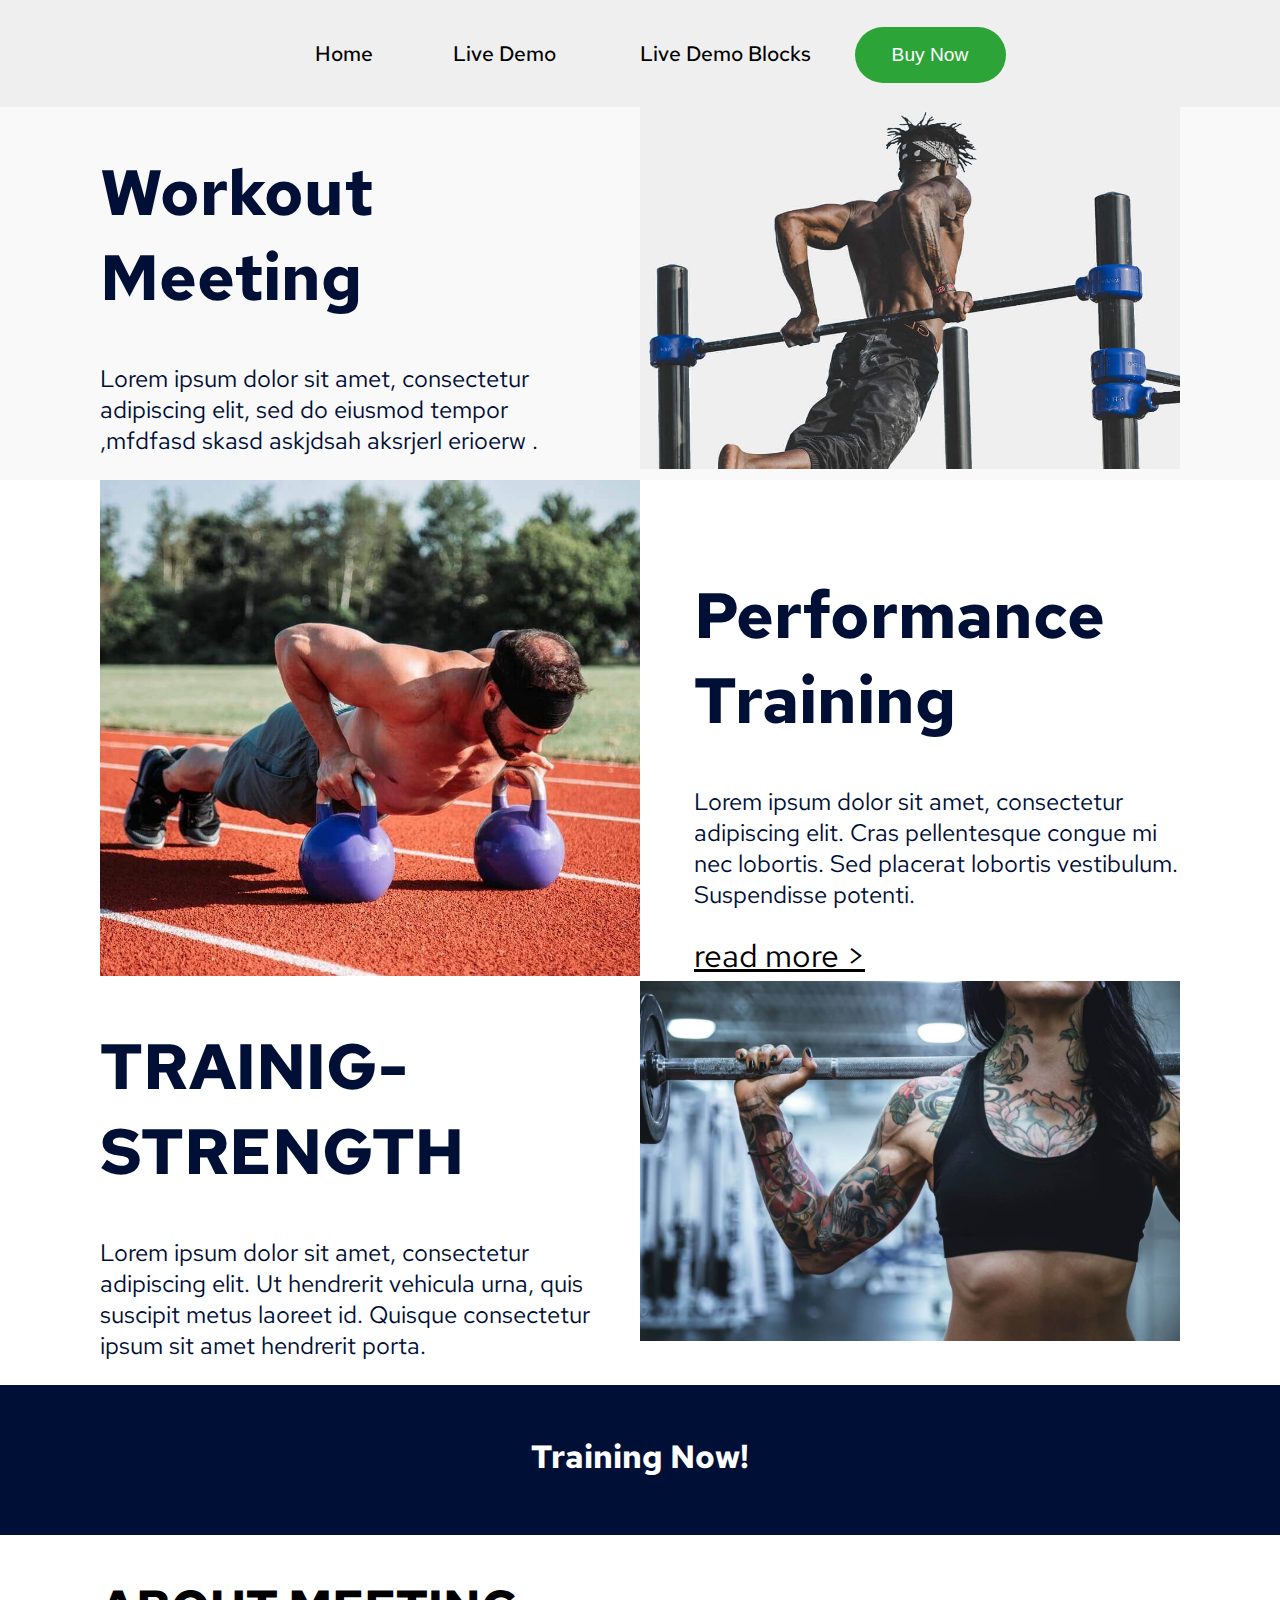
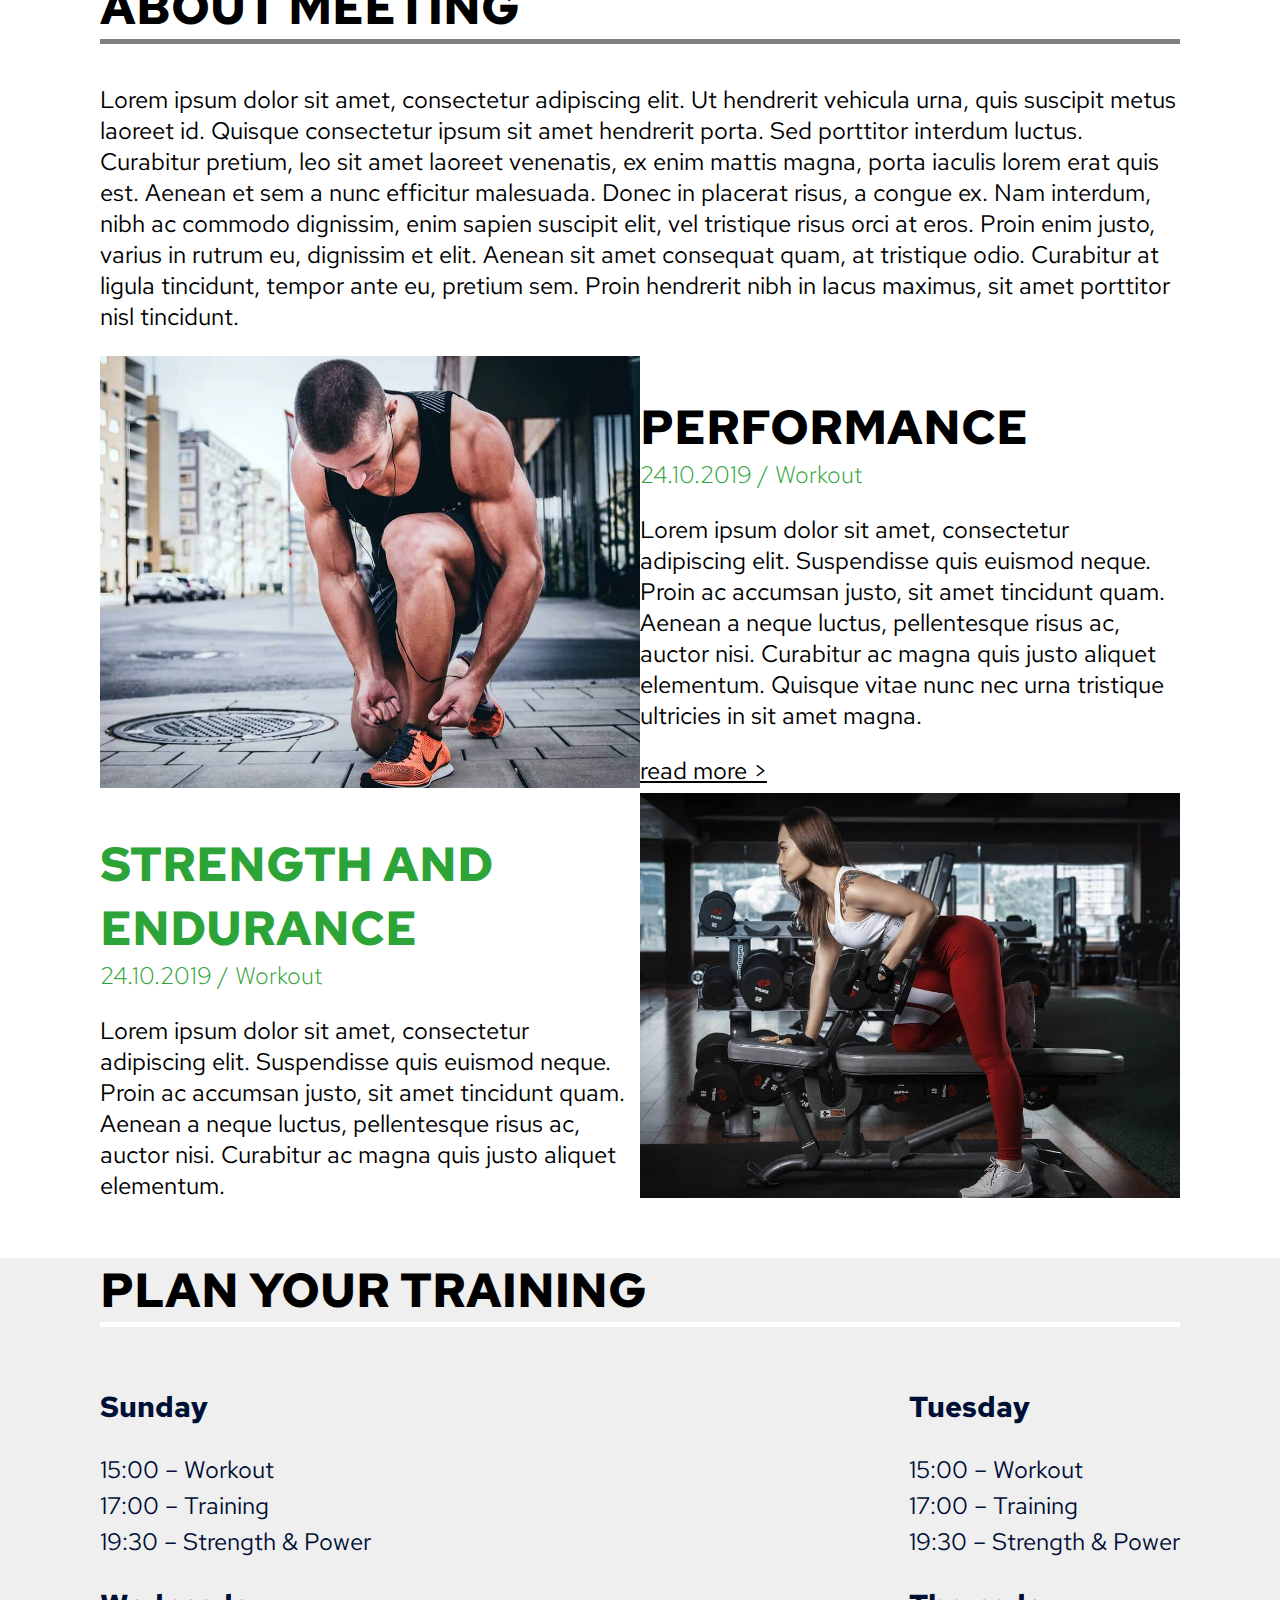
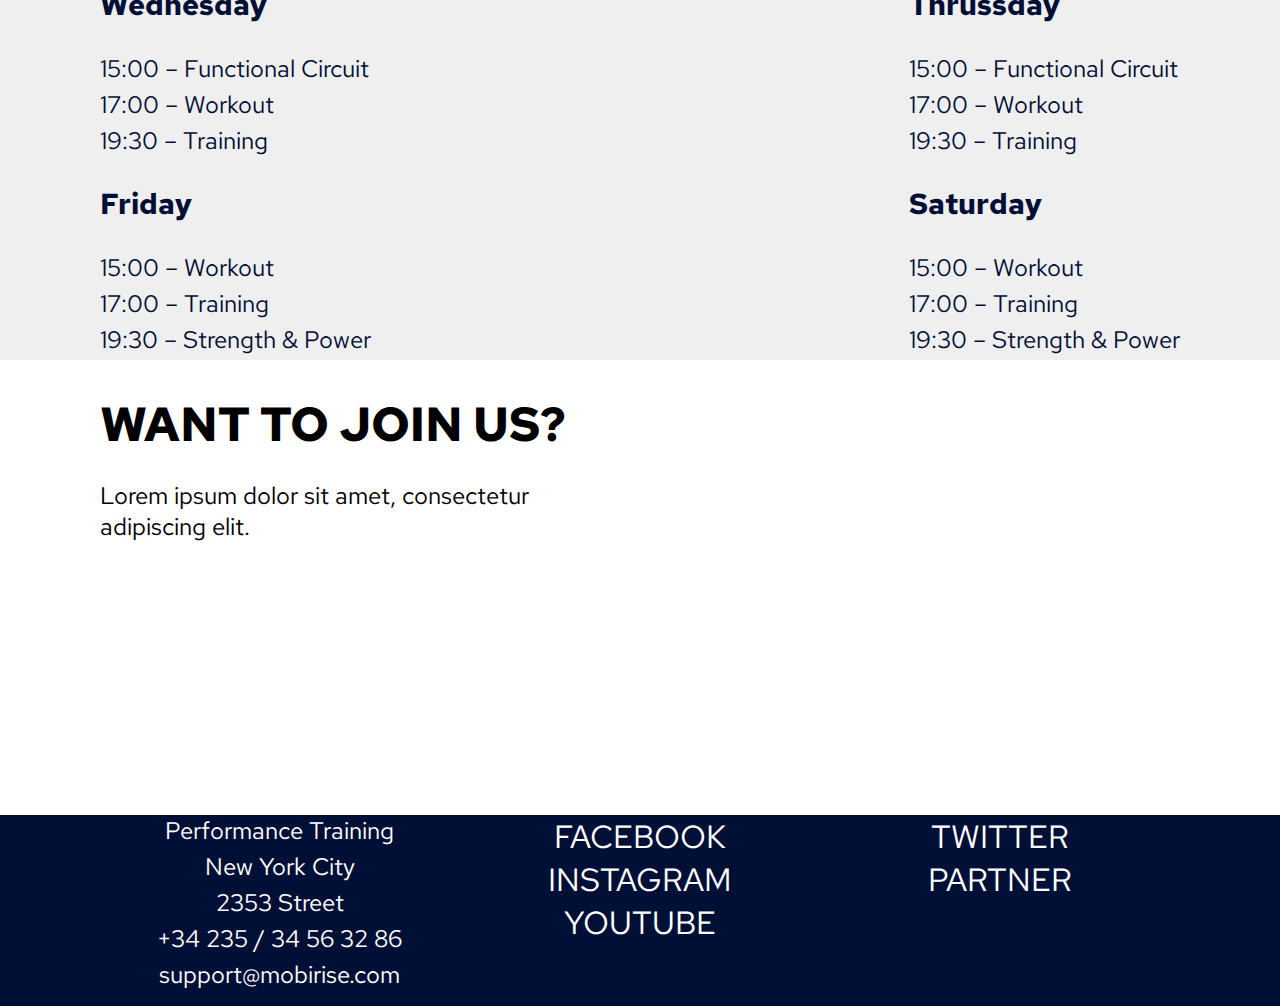
<file: index.html>
<!DOCTYPE html>
<html lang="en">

<head>
  <meta charset="UTF-8" />
  <meta name="viewport" content="width=device-width, initial-scale=1.0" />
  <title>Workout Meeting Demo</title>

  <!--  CSS LINK -->
  <link rel="stylesheet" href="./workout.css" />

  <link href="https://fonts.googleapis.com/css?family=Red+Hat+Text:400,400i,500,500i,700,700i" rel="stylesheet" />
</head>

<!-- BODY SECTION-->

<body>

  <!-- HEADER SECTION-->
  <header>
    <div class="site-container">
      <div class="nav">
        <ul class="mainul">
          <li class="mainOptions">
            <a href="#">Home</a>
          <li class="mainOptions">
            <a href="#">Live Demo</a>
            <ul class="dropDown">
              <li><a href="#">Live Performance</a></li>
              <li><a href="#">Workout Meeting</a></li>
            </ul>
          </li>
          <li class="mainOptions">
            <a href="#">Live Demo Blocks</a>
            <ul class="dropDown">
              <li><a href="#">Header/Features/Info</a></li>
              <li><a href="#">Content/Testimonials/Vedios</a></li>
              <li><a href="#">Maps/Forms/Footers</a></li>
            </ul>
          </li>
          <li><button>Buy Now</button>
          </li>
        </ul>
      </div>
    </div>
  </header>

  <!-- SECOND CONTAINER-->
  <section>
    <div class="banner">
      <div class="site-container">
        <div class="textDiv1">
          <h1 class="bigHeadings">Workout Meeting</h1>
          <p class="bigHeadingsPara">
            Lorem ipsum dolor sit amet, consectetur adipiscing elit, sed do
            eiusmod tempor ,mfdfasd skasd askjdsah aksrjerl erioerw .
          </p>
        </div>

        <div class="photoDiv1">
          <img class="img" src="./pics/1.jpg" alt="Workout" />
        </div>

        <div class="clear"></div>
      </div>
    </div>

    <div class="site-container">
      <div class="photoDiv2">
        <img class="img" src="./pics/2.jpg" alt="Performance" />
      </div>
      <div class="textDiv2">
        <h1 class="bigHeadings">Performance Training</h1>
        <p class="bigHeadingsPara">
          Lorem ipsum dolor sit amet, consectetur adipiscing elit. Cras
          pellentesque congue mi nec lobortis. Sed placerat lobortis
          vestibulum. Suspendisse potenti.
        </p>
        <a>read more ></a>
      </div>

      <div class="clear"></div>
    </div>

    <div class="site-container">
      <div class="textDiv3">
        <h1 class="bigHeadings">TRAINIG-STRENGTH</h1>
        <p class="bigHeadingsPara">
          Lorem ipsum dolor sit amet, consectetur adipiscing elit. Ut
          hendrerit vehicula urna, quis suscipit metus laoreet id. Quisque
          consectetur ipsum sit amet hendrerit porta.
        </p>
      </div>
      <div class="photoDiv3">
        <img class="img" src="./pics/3.jpg" alt="strength" />
      </div>
      <div class="clear"></div>
    </div>
  </section>

  <section>
    <div class="container">
      <h1>Training Now!</h1>
    </div>
  </section>

  <section>
    <div class="site-container">
      <h2 class="subHeading">ABOUT MEETING</h2>
      <p class="subPara">
        Lorem ipsum dolor sit amet, consectetur adipiscing elit. Ut hendrerit
        vehicula urna, quis suscipit metus laoreet id. Quisque consectetur
        ipsum sit amet hendrerit porta. Sed porttitor interdum luctus.
        Curabitur pretium, leo sit amet laoreet venenatis, ex enim mattis
        magna, porta iaculis lorem erat quis est. Aenean et sem a nunc
        efficitur malesuada. Donec in placerat risus, a congue ex. Nam
        interdum, nibh ac commodo dignissim, enim sapien suscipit elit, vel
        tristique risus orci at eros. Proin enim justo, varius in rutrum eu,
        dignissim et elit. Aenean sit amet consequat quam, at tristique odio.
        Curabitur at ligula tincidunt, tempor ante eu, pretium sem. Proin
        hendrerit nibh in lacus maximus, sit amet porttitor nisl tincidunt.
      </p>
    </div>
  </section>

  <section>
    <div class="site-container">
      <div class="textDiv4">
        <h2 class="subHeadings">PERFORMANCE</h2>
        <span class="date">24.10.2019 / Workout</span>
        <p class="subPara">
          Lorem ipsum dolor sit amet, consectetur adipiscing elit. Suspendisse
          quis euismod neque. Proin ac accumsan justo, sit amet tincidunt
          quam. Aenean a neque luctus, pellentesque risus ac, auctor nisi.
          Curabitur ac magna quis justo aliquet elementum. Quisque vitae nunc
          nec urna tristique ultricies in sit amet magna.
        </p>
        <a>read more ></a>
      </div>
      <div class="photoDiv4">
        <img class="img4" src="./pics/4.jpg" alt="performance_image" />
      </div>
      <div class="clear"></div>
    </div>
  </section>

  <section>
    <div class="site-container">
      <div class="textDiv5">
        <h2 class="subHeadings">STRENGTH AND ENDURANCE</h2>
        <span class="date">24.10.2019 / Workout</span>
        <p class="subPara">
          Lorem ipsum dolor sit amet, consectetur adipiscing elit. Suspendisse
          quis euismod neque. Proin ac accumsan justo, sit amet tincidunt
          quam. Aenean a neque luctus, pellentesque risus ac, auctor nisi.
          Curabitur ac magna quis justo aliquet elementum.
        </p>
      </div>
      <div class="photoDiv5">
        <img class="img" src="./pics/5.jpg" alt="Strength_image" />
      </div>
      <div class="clear"></div>
    </div>
  </section>

  <section class="planner">
    <div class="site-container">
      <h1 class="trainingPlan">PLAN YOUR TRAINING</h1>

      <div class="daysLeft">
        <div class="sunday">
          <h3 class="days">Sunday</h3>
          <p class="workoutTiming">15:00 – Workout</p>
          <p class="workoutTiming">17:00 – Training</p>
          <p class="workoutTiming">19:30 – Strength & Power</p>
        </div>

        <div class="wednesday">
          <h3 class="days">Wednesday</h3>
          <p class="workoutTiming">15:00 – Functional Circuit</p>
          <p class="workoutTiming">17:00 – Workout</p>
          <p class="workoutTiming">19:30 – Training</p>
        </div>

        <div class="friday">
          <h3 class="days">Friday</h3>
          <p class="workoutTiming">15:00 – Workout</p>
          <p class="workoutTiming">17:00 – Training</p>
          <p class="workoutTiming">19:30 – Strength & Power</p>
        </div>
      </div>
      <div class="daysRight">
        <div class="tuesday">
          <h3 class="days">Tuesday</h3>
          <p class="workoutTiming">15:00 – Workout</p>
          <p class="workoutTiming">17:00 – Training</p>
          <p class="workoutTiming">19:30 – Strength & Power</p>
        </div>

        <div class="thrusday">
          <h3 class="days">Thrussday</h3>
          <p class="workoutTiming">15:00 – Functional Circuit</p>
          <p class="workoutTiming">17:00 – Workout</p>
          <p class="workoutTiming">19:30 – Training</p>
        </div>

        <div class="saturday">
          <h3 class="days">Saturday</h3>
          <p class="workoutTiming">15:00 – Workout</p>
          <p class="workoutTiming">17:00 – Training</p>
          <p class="workoutTiming">19:30 – Strength & Power</p>
        </div>
      </div>
      <div class="clear"></div>
    </div>
  </section>

  <section>
    <div class="site-container">
      <div class="textDiv7">
        <h1 class="subHeadings">WANT TO JOIN US?</h1>
        <p class="subPara">
          Lorem ipsum dolor sit amet, consectetur adipiscing elit.
        </p>
      </div>
      <div class="mapDiv7">
        <iframe
          src="https://www.google.com/maps/embed?pb=!1m18!1m12!1m3!1d3375.6283272088094!2d76.31492801562823!3d32.214244319772305!2m3!1f0!2f0!3f0!3m2!1i1024!2i768!4f13.1!3m3!1m2!1s0x391b50e1dadf1659%3A0x91a99f2d1e73e2a!2sMaximus%20Mall%2C%20Dharamsala!5e0!3m2!1sen!2sin!4v1612512148297!5m2!1sen!2sin"
          width="600" height="450" frameborder="0" style="border:0;" allowfullscreen="" aria-hidden="false"
          tabindex="0"></iframe>
      </div>
      <div class="clear"></div>
    </div>


  </section>
  <footer>
    <div class="site-container">
      <div class="address">
        <p class="workoutTiming">Performance Training</p>
        <p class="workoutTiming">New York City</p>
        <p class="workoutTiming">2353 Street</p>
        <p class="workoutTiming">+34 235 / 34 56 32 86</p>
        <p><a href="#" class="workoutTiming">support@mobirise.com<a></a></p>
      </div>

      <div class="socialMedia1">
        <a href="#">FACEBOOK</a>
        <a href="#">INSTAGRAM</a>
        <a href="#">YOUTUBE</a>

      </div>
      <div class="socialMedia2">
        <a href="#">TWITTER</a>
        <a href="#">PARTNER</a>
        <div class="clear"></div>
      </div>

      <div class="clear"></div>
    </div>
  </footer>
</body>

</html>
</file>
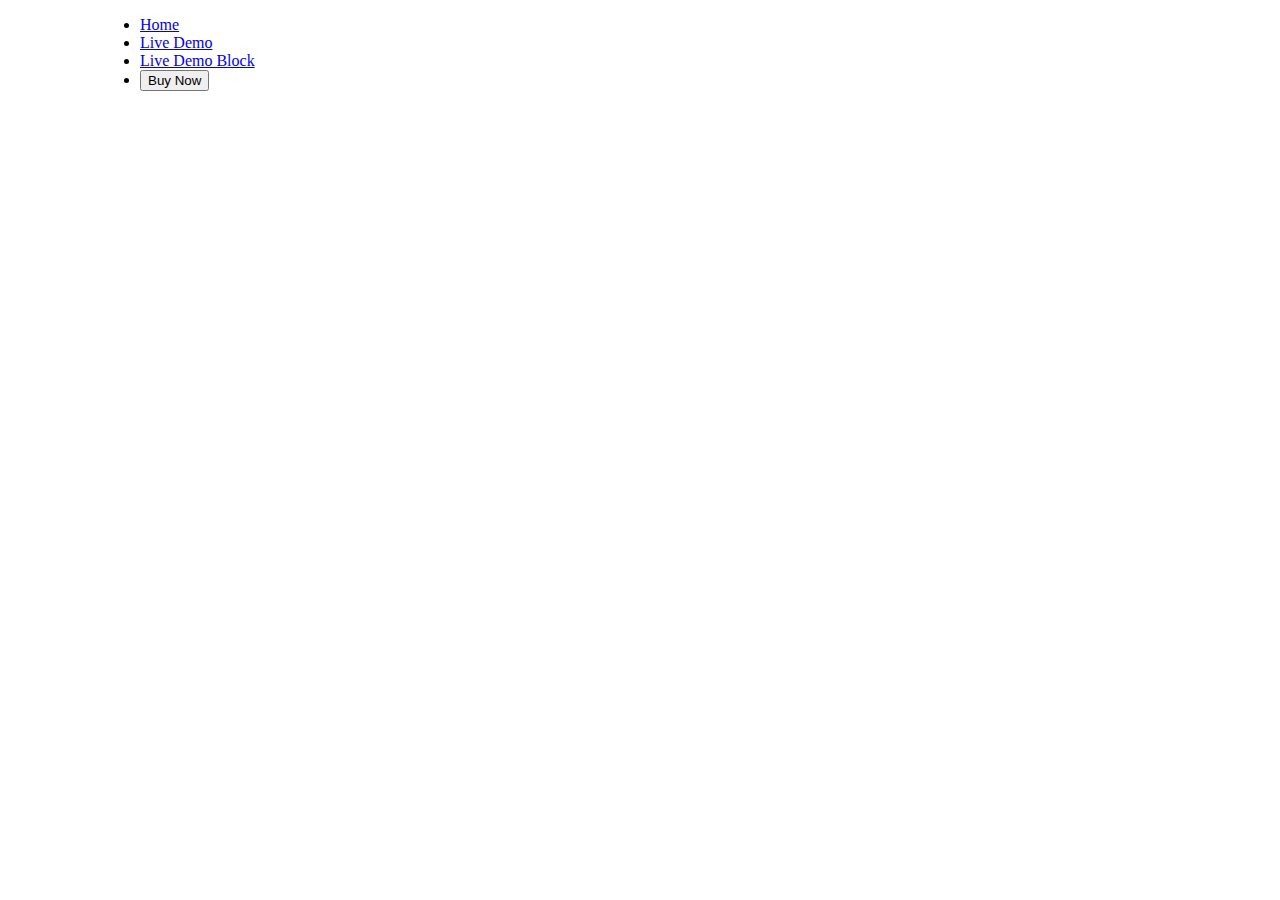
<file: workoutCopy.html>
<!DOCTYPE html>
<html lang="en">
<head>
    <meta charset="UTF-8">
    <meta name="viewport" content="width=device-width, initial-scale=1.0">
    <title>WorkoutCopy</title>
    <link rel="stylesheet" href="./workoutCopy.css" />
</head>
<body>
    <main>
        <!-- Header  -->
        <header>
            <div class="container">
                <ul>
                    <li class="Header-main-li"><span><a href="#">Home</a></span></li>
                    <li class="Header-main-li"><span><a href="#">Live Demo</a></span></li>
                    <li class="Header-main-li"><span><a href="#">Live Demo Block</a></span></li>
                    <li class="Header-main-li"><span><button>Buy Now</button></span></li>
                </ul>
            </div>

        </header>
    </main>
</body>
</html>
</file>
<file: workout.css>
body {
  margin: 0;
  font-family: "Red Hat Text", sans-serif;
}
/* HEADER CSS */

.site-container {
  max-width: 1080px;
  margin: auto;
}

.banner {
  background-color: #f9f9f9;
}
header{
  background-color: #EFEFEF;
  margin: 0;
}
.nav {
  text-align: center;
  
}
.nav ul{
  padding: 0;
  margin: 0;
}
.nav li.mainOptions{
  padding: 20px 20px;
}

.nav li.mainOptions:hover .dropDown{
  display: block;
}

ul.dropDown{
  background-color:#EFEFEF;
} 
.nav ul.dropDown li{
  display: block;
}

.nav a:hover{
  color: #2ca438;
}

.nav button{
  width: 151px;
    height: 56px;
    background-color: #2CA438;
    color: #fff;
    border-radius: 39px;
    border-radius: none;
    border: none;
    font-size: larger;
} 

.nav button:hover{
  background-color: #000f36;
}

/* why using (.nav .mainul li)
doesn't work and (.mainul li) works? */
.nav .mainul li{
  list-style-type:none;
  display: inline-block;
}

.nav ul li a{
  text-decoration: none;
  font-size: 21px;
  color: #010101;
  font-weight: 500;
  padding: 20px;
}

.nav ul.dropDown{
  display: none;
  position: absolute;
  top:100px

}
/* UNORDERED LIST CSS */
/* 
doubt? using selectors */

.clear {
  clear: both;
}

/*CONTAINER2 */

.img {
  width: 100%;
}

.site-container2 {
  max-width: 1920px;
  margin: auto;
  padding: 2rem;
}

.photoDiv1 {
  max-width: 50%;
  float: right;
}

.textDiv1 {
  float: left;
  width: 44%;

  margin: auto;
}
.bigHeadings {
  font-size: 4rem;
  color: #000f36;
}
.bigHeadingsPara {
  font-size: 1.5rem;
  color: #000f36;
}

.textDiv2 {
  float: right;
  width: 45%;
  margin-top: 50px;
}
div.textDiv2 a {
  text-decoration: underline;
}

.photoDiv2 {
  float: left;
  max-width: 50%;
}

/* CONTAINER 3  */

.textDiv3 {
  float: left;
  width: 50%;
}

.photoDiv3 {
  float: right;
  width: 50%;
}

.container {
  height: 150px;
  background-color: #000f36;
}
.container:hover {
  background-color: #2ca438;
}

.container h1 {
  color: rgb(255, 255, 255);
  text-align: center;
  padding-top: 50px;
  margin: 0;
}

.subHeading {
  font-size: 3rem;
  border-bottom: solid 5px gray;
}

.subPara {
  font-size: 1.5rem;
}

/* CONTAINER4 */

/* DOUBT--SPACE IS LESS B/W IMAGE AND TEXT DIV
AND HOW TO RESOLVE IT */

.textDiv4 {
  float: right;
  max-width: 50%;
}
.date {
  color: #2ca438;
  font-size: 1.5rem;
  font-weight: lighter;
}

.photoDiv4 {
  float: left;
  max-width: 50%;
}

.img4 {
  width: 100%;
  padding-right: 2px;
}

.subHeadings {
  margin-bottom: 0;
  font-size: 3rem;
  border: none;
}

div.textDiv4 a {
  font-size: 1.5rem;
  text-decoration: underline;
}

/* CONTAINER 5 */

.textDiv5 {
  float: left;
  max-width: 50%;
}
.textDiv5 .subHeadings {
  color: #2ca438;
}
.photoDiv5 {
  float: right;
  max-width: 50%;
}

/* CONTAINER 6 & PLANNER  */

.planner {
  background-color: #efefef;
}

.trainingPlan {
  font-size: 3rem;
  border-bottom: #fff 5px solid;
}

.days {
  font-size: 1.8rem;
  color: #000f36;
}
.workoutTiming {
  font-size: 1.5rem;
  color: #000f36;
  margin: 5px 0;
}

.daysLeft {
  float: left;
  max-width: 50%;
}
.daysRight {
  float: right;
  max-width: 50%;
}

/* CONTAIER 7 */

.textDiv7 {
  float: left;
  max-width: 50%;
}

.mapDiv7 {
  float: right;
  max-width: 50%;
  max-height: 100%;
}

/* FOOTER START */

footer {
  background-color: #000f36;
}

.address p {
  margin-top: 0;
}

a {
  font-size: 2rem;
  display: block;
  text-decoration: none;
}

footer a,
footer .workoutTiming {
  color: #fff;
}

.address {
  float: left;
  width: 33.33%;
  text-align: center;
}
.socialMedia1 {
  float: left;
  width: 33.33%;
  text-align: center;
}

.socialMedia2 {
  float: right;
  width: 33.33%;
  text-align: center;
}
</file>
<file: workoutCopy.css>
.container{
    
    width: 1080px;
    margin: auto;

}
.Header-main-ul >
</file>
